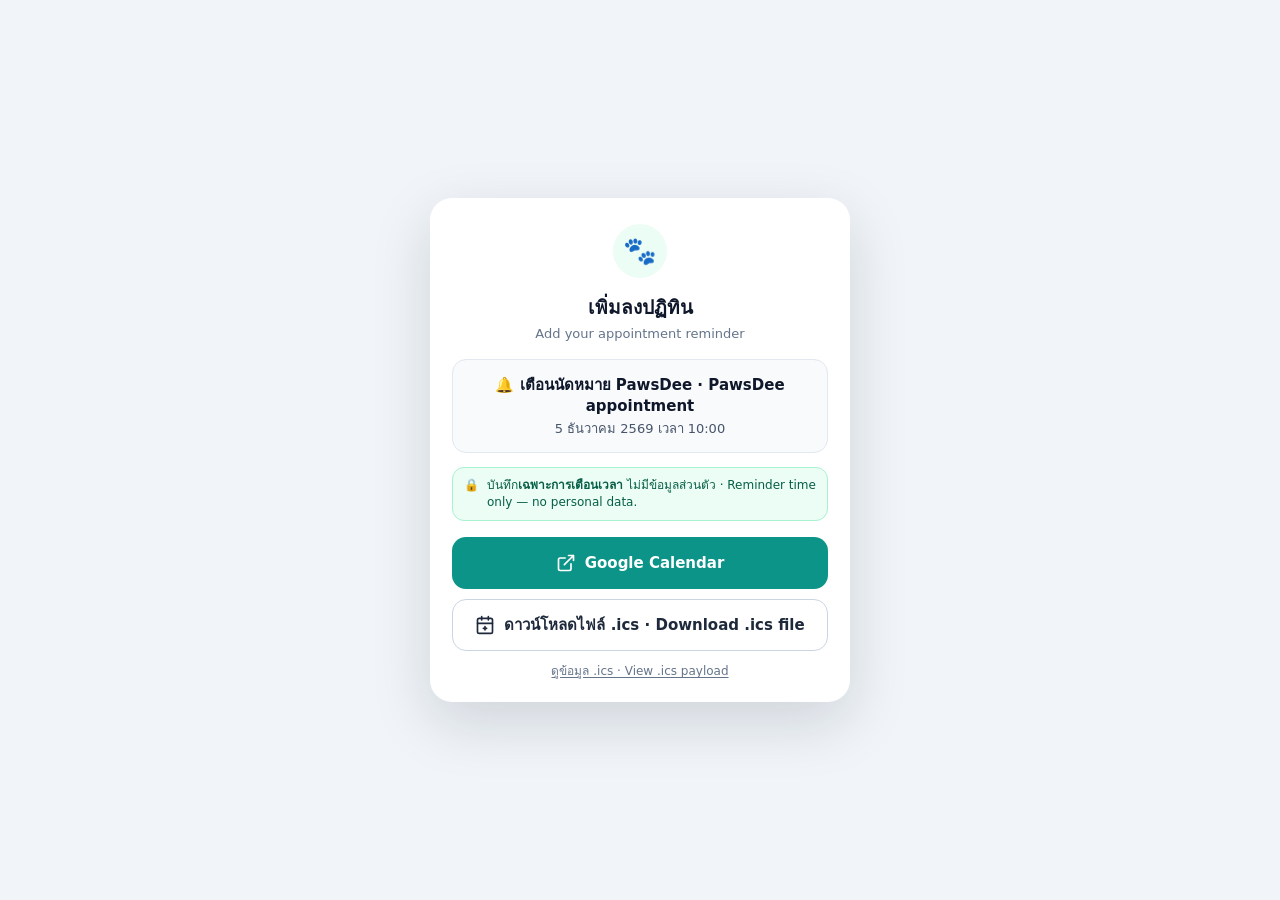
<file: add.html>
<!DOCTYPE html>
<html lang="th">
<head>
<meta charset="utf-8">
<meta name="viewport" content="width=device-width, initial-scale=1, viewport-fit=cover">
<title>เพิ่มลงปฏิทิน · PawsDee reminder</title>
<!-- MOCK SERVER-HOSTED REMINDER LANDER
     Static file (works on GitHub Pages). Rebuilds the PII-free .ics from query
     params (?d=YYYY-MM-DD&t=HH:MM) — NO personal data ever travels in the URL.
     Reached from LINE via ...add.html?...&openExternalBrowser=1 → LINE pops this
     out to Safari, where the text/calendar intercept opens Apple Calendar. -->
<style>
  :root { --teal: #0d9488; }
  * { box-sizing: border-box; }
  body {
    margin: 0; min-height: 100vh; display: flex; align-items: center; justify-content: center;
    background: #f1f5f9; padding: 20px;
    font-family: "Noto Sans Thai", -apple-system, BlinkMacSystemFont, "Segoe UI", system-ui, sans-serif;
    color: #0f172a;
  }
  .card {
    background: #fff; width: 100%; max-width: 420px; border-radius: 22px;
    box-shadow: 0 20px 60px rgba(15,23,42,.15);
    padding: 26px 22px calc(22px + env(safe-area-inset-bottom));
  }
  .logo { width: 54px; height: 54px; border-radius: 50%; background: #ecfdf5; display: flex; align-items: center; justify-content: center; font-size: 27px; margin: 0 auto 14px; }
  h1 { font-size: 19px; font-weight: 800; text-align: center; margin: 0 0 4px; }
  .sub { font-size: 13px; color: #64748b; text-align: center; margin: 0 0 18px; }
  .when { background: #f8fafc; border: 1px solid #e2e8f0; border-radius: 14px; padding: 13px 15px; margin-bottom: 14px; text-align: center; }
  .when .t { font-size: 15px; font-weight: 700; }
  .when .d { font-size: 13px; color: #475569; margin-top: 3px; }
  .priv { display: flex; gap: 8px; align-items: flex-start; background: #ecfdf5; border: 1px solid #a7f3d0; color: #065f46; border-radius: 12px; padding: 9px 11px; font-size: 12px; line-height: 1.45; margin-bottom: 16px; }
  .btn { display: flex; align-items: center; justify-content: center; gap: 9px; width: 100%; min-height: 52px; border-radius: 14px; font-size: 15px; font-weight: 700; cursor: pointer; border: none; text-decoration: none; margin-bottom: 10px; color: #fff; background: var(--teal); }
  .btn.sec { background: #fff; border: 1.5px solid #cbd5e1; color: #1e293b; }
  .btn svg { width: 20px; height: 20px; }
  .peek { font-size: 12px; color: #64748b; text-align: center; cursor: pointer; text-decoration: underline; text-underline-offset: 2px; margin-top: 2px; }
  pre { background: #0f172a; color: #cbd5e1; border-radius: 12px; padding: 12px; font-size: 11px; line-height: 1.5; overflow: auto; white-space: pre-wrap; word-break: break-all; margin: 10px 0 0; }
</style>
</head>
<body>
<main class="card">
  <div class="logo">🐾</div>
  <h1>เพิ่มลงปฏิทิน</h1>
  <p class="sub">Add your appointment reminder</p>
  <div class="when">
    <div class="t">🔔 เตือนนัดหมาย PawsDee · PawsDee appointment</div>
    <div class="d" id="when"></div>
  </div>
  <div class="priv">🔒 <span>บันทึก<strong>เฉพาะการเตือนเวลา</strong> ไม่มีข้อมูลส่วนตัว · Reminder time only — no personal data.</span></div>
  <div id="btns">
  <a class="btn" id="add" href="#">
    <svg viewBox="0 0 24 24" fill="none" stroke="currentColor" stroke-width="2" stroke-linecap="round" stroke-linejoin="round"><rect width="18" height="18" x="3" y="4" rx="2"/><path d="M3 10h18M8 2v4M16 2v4M12 14v4M10 16h4"/></svg>
    <span id="addLabel">เพิ่มลงปฏิทิน · Add to calendar</span>
  </a>
  <a class="btn sec" id="g" href="#" target="_blank" rel="noopener">
    <svg viewBox="0 0 24 24" fill="none" stroke="currentColor" stroke-width="2" stroke-linecap="round" stroke-linejoin="round"><path d="M15 3h6v6M10 14 21 3M18 13v6a2 2 0 0 1-2 2H5a2 2 0 0 1-2-2V8a2 2 0 0 1 2-2h6"/></svg>
    Google Calendar
  </a>
  </div>
  <div class="peek" id="peek">ดูข้อมูล .ics · View .ics payload</div>
  <pre id="ics" hidden></pre>
</main>
<script>
(function () {
  var q = new URLSearchParams(location.search);
  function pad(n) { return String(n).padStart(2, '0'); }
  function tomorrow() { var d = new Date(); d.setDate(d.getDate() + 1); return d.getFullYear() + '-' + pad(d.getMonth() + 1) + '-' + pad(d.getDate()); }
  var date = /^\d{4}-\d{2}-\d{2}$/.test(q.get('d') || '') ? q.get('d') : tomorrow();
  var time = /^\d{2}:\d{2}$/.test(q.get('t') || '') ? q.get('t') : '10:00';
  var start = new Date(date + 'T' + time + ':00');
  var end = new Date(start.getTime() + 30 * 60000);
  function fmt(d) { return d.toISOString().replace(/[-:]/g, '').split('.')[0] + 'Z'; }

  // PII-FREE reminder — identical payload to the in-app sheet.
  var ics = [
    'BEGIN:VCALENDAR', 'VERSION:2.0', 'PRODID:-//PawsDee//Reminder//TH', 'CALSCALE:GREGORIAN', 'METHOD:PUBLISH',
    'BEGIN:VEVENT',
    'UID:' + Date.now() + '@pawsdee',
    'DTSTAMP:' + fmt(new Date()),
    'DTSTART:' + fmt(start),
    'DTEND:' + fmt(end),
    'SUMMARY:🐾 เตือนนัดหมาย PawsDee · PawsDee appointment',
    'DESCRIPTION:ดูรายละเอียดนัดหมายของคุณใน LINE · See your appointment details in LINE',
    'BEGIN:VALARM', 'ACTION:DISPLAY', 'DESCRIPTION:เตือนนัดหมาย PawsDee', 'TRIGGER:-PT2H', 'END:VALARM',
    'END:VEVENT', 'END:VCALENDAR'
  ].join('\r\n');

  var when = '';
  try { when = start.toLocaleString('th-TH', { dateStyle: 'long', timeStyle: 'short' }); }
  catch (e) { when = start.toLocaleString(); }
  document.getElementById('when').textContent = when;
  document.getElementById('ics').textContent = ics;

  var blobURL = URL.createObjectURL(new Blob([ics], { type: 'text/calendar;charset=utf-8' }));
  var add = document.getElementById('add');
  var addLabel = document.getElementById('addLabel');
  add.href = blobURL;
  add.setAttribute('download', 'pawsdee-reminder.ics');
  // iOS Safari intercepts a navigation to a text/calendar blob and opens Calendar.app.
  var ua = navigator.userAgent;
  var isIOSSafari = /iPhone|iPad|iPod/i.test(ua) && /Safari/i.test(ua) && !/CriOS|FxiOS|EdgiOS|OPiOS|Line\//i.test(ua);
  add.addEventListener('click', function (e) {
    if (isIOSSafari) { e.preventDefault(); window.location.href = blobURL; }
  });

  var g = new URLSearchParams({
    action: 'TEMPLATE',
    text: 'เตือนนัดหมาย PawsDee · PawsDee appointment',
    dates: fmt(start) + '/' + fmt(end),
    details: 'ดูรายละเอียดนัดหมายของคุณใน LINE · See your appointment details in LINE'
  });
  document.getElementById('g').href = 'https://calendar.google.com/calendar/render?' + g.toString();

  // Chrome/Edge (any platform) don't auto-open Calendar.app on a .ics blob — only iOS Safari
  // does. Found 2026-07-04 on a real device: LINE bounced to the device's default browser
  // (Edge), and the .ics button silently downloaded a file with no obvious next step, while
  // Google Calendar worked in one tap. journey.jsx's addToCalendar() already prioritizes
  // Google Calendar for these browsers (finding #6) — this lander had drifted out of sync
  // with that fix (same class of gap as gotcha 0037). Reorder + relabel so the button that
  // actually works in ONE tap is primary, and the .ics button's label matches what it really
  // does here (download a file) instead of promising "add to calendar."
  if (!isIOSSafari && /CriOS|EdgiOS|Chrome|Edg\//i.test(ua)) {
    var btns = document.getElementById('btns');
    var gBtn = document.getElementById('g');
    gBtn.classList.remove('sec');
    add.classList.add('sec');
    addLabel.textContent = 'ดาวน์โหลดไฟล์ .ics · Download .ics file';
    btns.insertBefore(gBtn, add); // Google Calendar first — the one-tap path on this browser
  }

  var peek = document.getElementById('peek'), pre = document.getElementById('ics');
  peek.addEventListener('click', function () {
    pre.hidden = !pre.hidden;
    peek.textContent = pre.hidden ? 'ดูข้อมูล .ics · View .ics payload' : 'ซ่อน · Hide';
  });
})();
</script>
<!-- SOURCE OF TRUTH — do NOT run /design-sync against this file (ADR-012; see journey.jsx's
     note for the full rationale). The repo is canonical for the live journey; the prototype
     preview is derived from here via mds-crm scripts/publish-preview.sh. Historical record of
     the engineering-origin divergence from the original T060 Claude Design export:
       1. #btns wrapper + <span id="addLabel"> extraction + Chrome/Edge detection
          (2026-07-04, T022/gotcha 0040) — on Chrome/Edge, reorders the two buttons so
          Google Calendar is primary and relabels the .ics button "Download .ics file"
          (it doesn't auto-open Calendar.app outside iOS Safari, so the original label
          promised something it didn't do there). -->
</body>
</html>
</file>
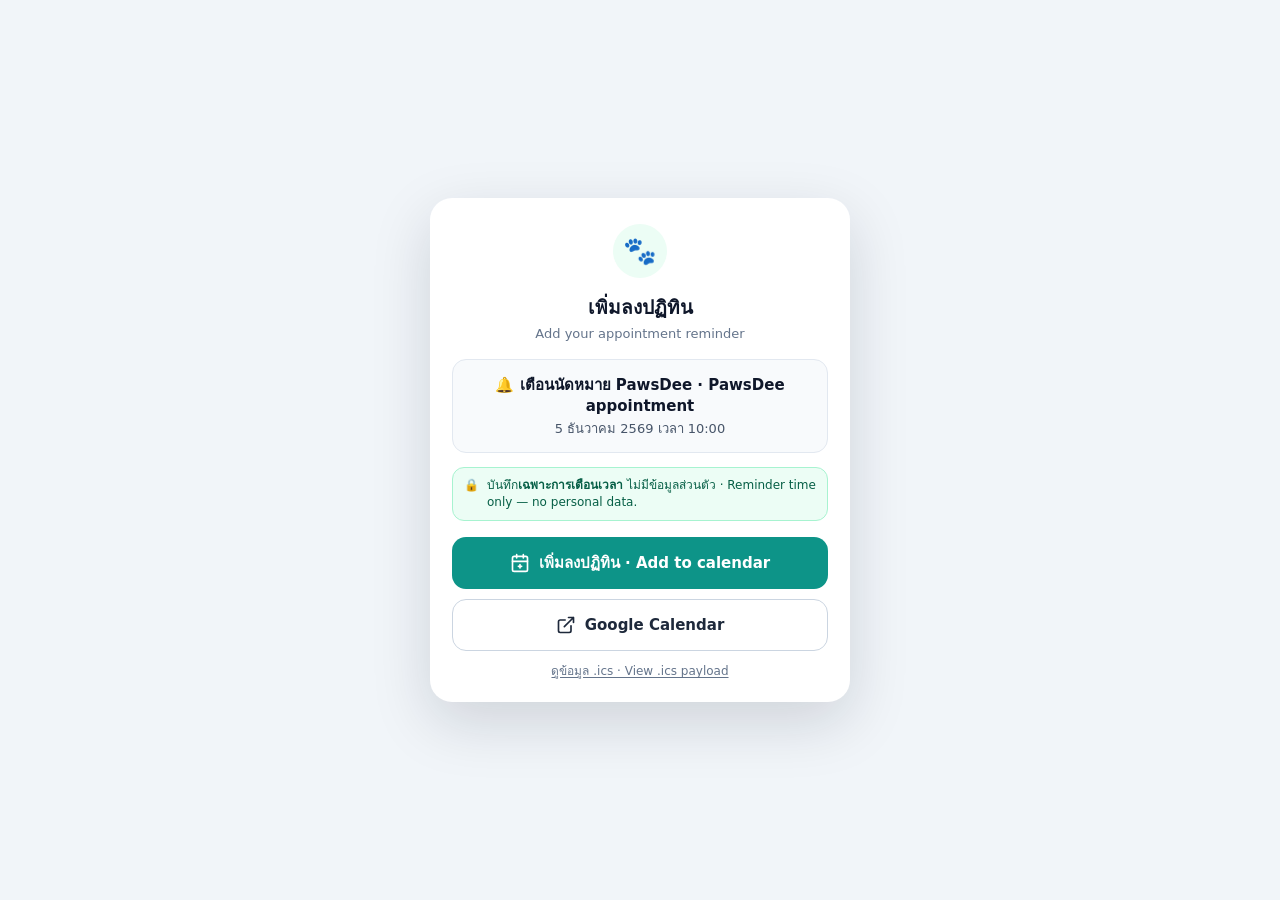
<file: prototype/add.html>
<!DOCTYPE html>
<html lang="th">
<head>
<meta charset="utf-8">
<meta name="viewport" content="width=device-width, initial-scale=1, viewport-fit=cover">
<title>เพิ่มลงปฏิทิน · PawsDee reminder</title>
<!-- MOCK SERVER-HOSTED REMINDER LANDER
     Static file (works on GitHub Pages). Rebuilds the PII-free .ics from query
     params (?d=YYYY-MM-DD&t=HH:MM) — NO personal data ever travels in the URL.
     Reached from LINE via ...add.html?...&openExternalBrowser=1 → LINE pops this
     out to Safari, where the text/calendar intercept opens Apple Calendar. -->
<style>
  :root { --teal: #0d9488; }
  * { box-sizing: border-box; }
  body {
    margin: 0; min-height: 100vh; display: flex; align-items: center; justify-content: center;
    background: #f1f5f9; padding: 20px;
    font-family: "Noto Sans Thai", -apple-system, BlinkMacSystemFont, "Segoe UI", system-ui, sans-serif;
    color: #0f172a;
  }
  .card {
    background: #fff; width: 100%; max-width: 420px; border-radius: 22px;
    box-shadow: 0 20px 60px rgba(15,23,42,.15);
    padding: 26px 22px calc(22px + env(safe-area-inset-bottom));
  }
  .logo { width: 54px; height: 54px; border-radius: 50%; background: #ecfdf5; display: flex; align-items: center; justify-content: center; font-size: 27px; margin: 0 auto 14px; }
  h1 { font-size: 19px; font-weight: 800; text-align: center; margin: 0 0 4px; }
  .sub { font-size: 13px; color: #64748b; text-align: center; margin: 0 0 18px; }
  .when { background: #f8fafc; border: 1px solid #e2e8f0; border-radius: 14px; padding: 13px 15px; margin-bottom: 14px; text-align: center; }
  .when .t { font-size: 15px; font-weight: 700; }
  .when .d { font-size: 13px; color: #475569; margin-top: 3px; }
  .priv { display: flex; gap: 8px; align-items: flex-start; background: #ecfdf5; border: 1px solid #a7f3d0; color: #065f46; border-radius: 12px; padding: 9px 11px; font-size: 12px; line-height: 1.45; margin-bottom: 16px; }
  .btn { display: flex; align-items: center; justify-content: center; gap: 9px; width: 100%; min-height: 52px; border-radius: 14px; font-size: 15px; font-weight: 700; cursor: pointer; border: none; text-decoration: none; margin-bottom: 10px; color: #fff; background: var(--teal); }
  .btn.sec { background: #fff; border: 1.5px solid #cbd5e1; color: #1e293b; }
  .btn svg { width: 20px; height: 20px; }
  .peek { font-size: 12px; color: #64748b; text-align: center; cursor: pointer; text-decoration: underline; text-underline-offset: 2px; margin-top: 2px; }
  pre { background: #0f172a; color: #cbd5e1; border-radius: 12px; padding: 12px; font-size: 11px; line-height: 1.5; overflow: auto; white-space: pre-wrap; word-break: break-all; margin: 10px 0 0; }
</style>
</head>
<body>
<main class="card">
  <div class="logo">🐾</div>
  <h1>เพิ่มลงปฏิทิน</h1>
  <p class="sub">Add your appointment reminder</p>
  <div class="when">
    <div class="t">🔔 เตือนนัดหมาย PawsDee · PawsDee appointment</div>
    <div class="d" id="when"></div>
  </div>
  <div class="priv">🔒 <span>บันทึก<strong>เฉพาะการเตือนเวลา</strong> ไม่มีข้อมูลส่วนตัว · Reminder time only — no personal data.</span></div>
  <a class="btn" id="add" href="#">
    <svg viewBox="0 0 24 24" fill="none" stroke="currentColor" stroke-width="2" stroke-linecap="round" stroke-linejoin="round"><rect width="18" height="18" x="3" y="4" rx="2"/><path d="M3 10h18M8 2v4M16 2v4M12 14v4M10 16h4"/></svg>
    เพิ่มลงปฏิทิน · Add to calendar
  </a>
  <a class="btn sec" id="g" href="#" target="_blank" rel="noopener">
    <svg viewBox="0 0 24 24" fill="none" stroke="currentColor" stroke-width="2" stroke-linecap="round" stroke-linejoin="round"><path d="M15 3h6v6M10 14 21 3M18 13v6a2 2 0 0 1-2 2H5a2 2 0 0 1-2-2V8a2 2 0 0 1 2-2h6"/></svg>
    Google Calendar
  </a>
  <div class="peek" id="peek">ดูข้อมูล .ics · View .ics payload</div>
  <pre id="ics" hidden></pre>
</main>
<script>
(function () {
  var q = new URLSearchParams(location.search);
  function pad(n) { return String(n).padStart(2, '0'); }
  function tomorrow() { var d = new Date(); d.setDate(d.getDate() + 1); return d.getFullYear() + '-' + pad(d.getMonth() + 1) + '-' + pad(d.getDate()); }
  var date = /^\d{4}-\d{2}-\d{2}$/.test(q.get('d') || '') ? q.get('d') : tomorrow();
  var time = /^\d{2}:\d{2}$/.test(q.get('t') || '') ? q.get('t') : '10:00';
  var start = new Date(date + 'T' + time + ':00');
  var end = new Date(start.getTime() + 30 * 60000);
  function fmt(d) { return d.toISOString().replace(/[-:]/g, '').split('.')[0] + 'Z'; }

  // PII-FREE reminder — identical payload to the in-app sheet.
  var ics = [
    'BEGIN:VCALENDAR', 'VERSION:2.0', 'PRODID:-//PawsDee//Reminder//TH', 'CALSCALE:GREGORIAN', 'METHOD:PUBLISH',
    'BEGIN:VEVENT',
    'UID:' + Date.now() + '@pawsdee',
    'DTSTAMP:' + fmt(new Date()),
    'DTSTART:' + fmt(start),
    'DTEND:' + fmt(end),
    'SUMMARY:🐾 เตือนนัดหมาย PawsDee · PawsDee appointment',
    'DESCRIPTION:ดูรายละเอียดนัดหมายของคุณใน LINE · See your appointment details in LINE',
    'BEGIN:VALARM', 'ACTION:DISPLAY', 'DESCRIPTION:เตือนนัดหมาย PawsDee', 'TRIGGER:-PT2H', 'END:VALARM',
    'END:VEVENT', 'END:VCALENDAR'
  ].join('\r\n');

  var when = '';
  try { when = start.toLocaleString('th-TH', { dateStyle: 'long', timeStyle: 'short' }); }
  catch (e) { when = start.toLocaleString(); }
  document.getElementById('when').textContent = when;
  document.getElementById('ics').textContent = ics;

  var blobURL = URL.createObjectURL(new Blob([ics], { type: 'text/calendar;charset=utf-8' }));
  var add = document.getElementById('add');
  add.href = blobURL;
  add.setAttribute('download', 'pawsdee-reminder.ics');
  // iOS Safari intercepts a navigation to a text/calendar blob and opens Calendar.app.
  add.addEventListener('click', function (e) {
    var ua = navigator.userAgent;
    var isIOSSafari = /iPhone|iPad|iPod/i.test(ua) && /Safari/i.test(ua) && !/CriOS|FxiOS|EdgiOS|OPiOS|Line\//i.test(ua);
    if (isIOSSafari) { e.preventDefault(); window.location.href = blobURL; }
  });

  var g = new URLSearchParams({
    action: 'TEMPLATE',
    text: 'เตือนนัดหมาย PawsDee · PawsDee appointment',
    dates: fmt(start) + '/' + fmt(end),
    details: 'ดูรายละเอียดนัดหมายของคุณใน LINE · See your appointment details in LINE'
  });
  document.getElementById('g').href = 'https://calendar.google.com/calendar/render?' + g.toString();

  var peek = document.getElementById('peek'), pre = document.getElementById('ics');
  peek.addEventListener('click', function () {
    pre.hidden = !pre.hidden;
    peek.textContent = pre.hidden ? 'ดูข้อมูล .ics · View .ics payload' : 'ซ่อน · Hide';
  });
})();
</script>
</body>
</html>
</file>
